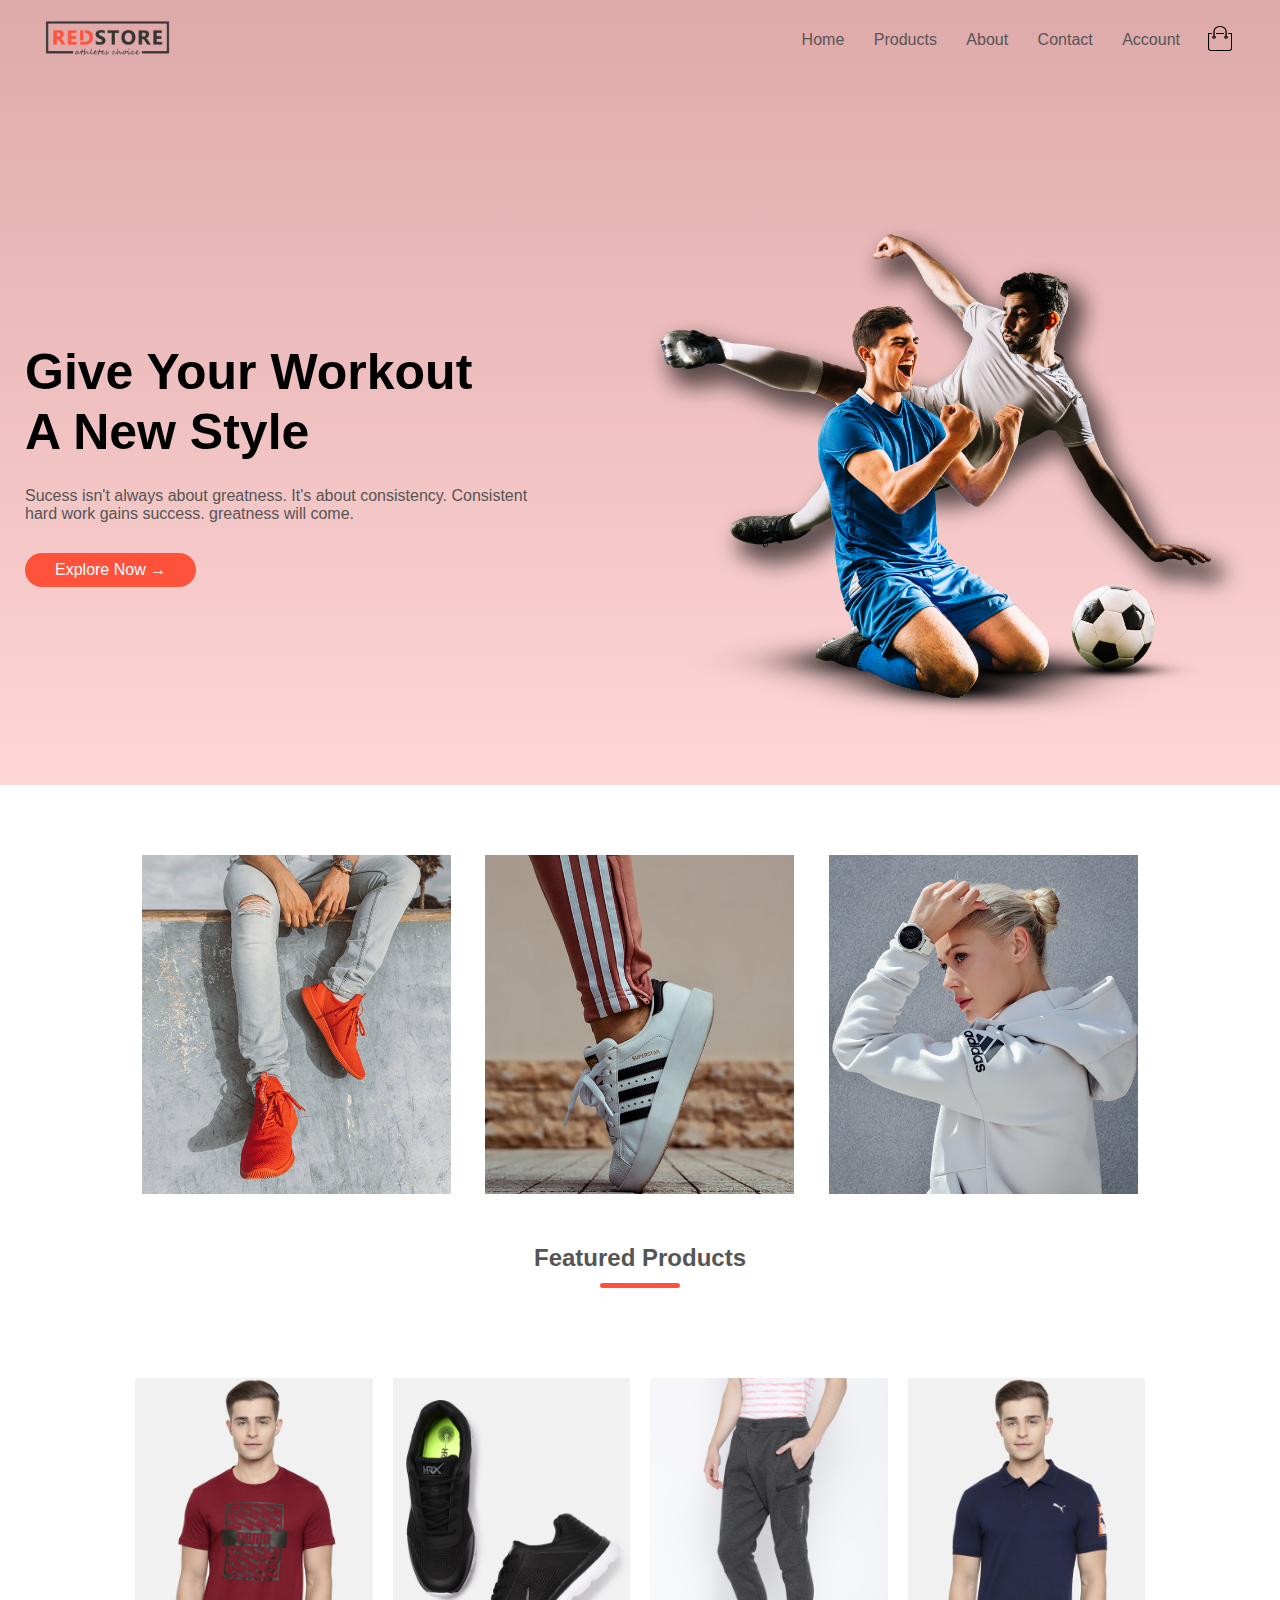
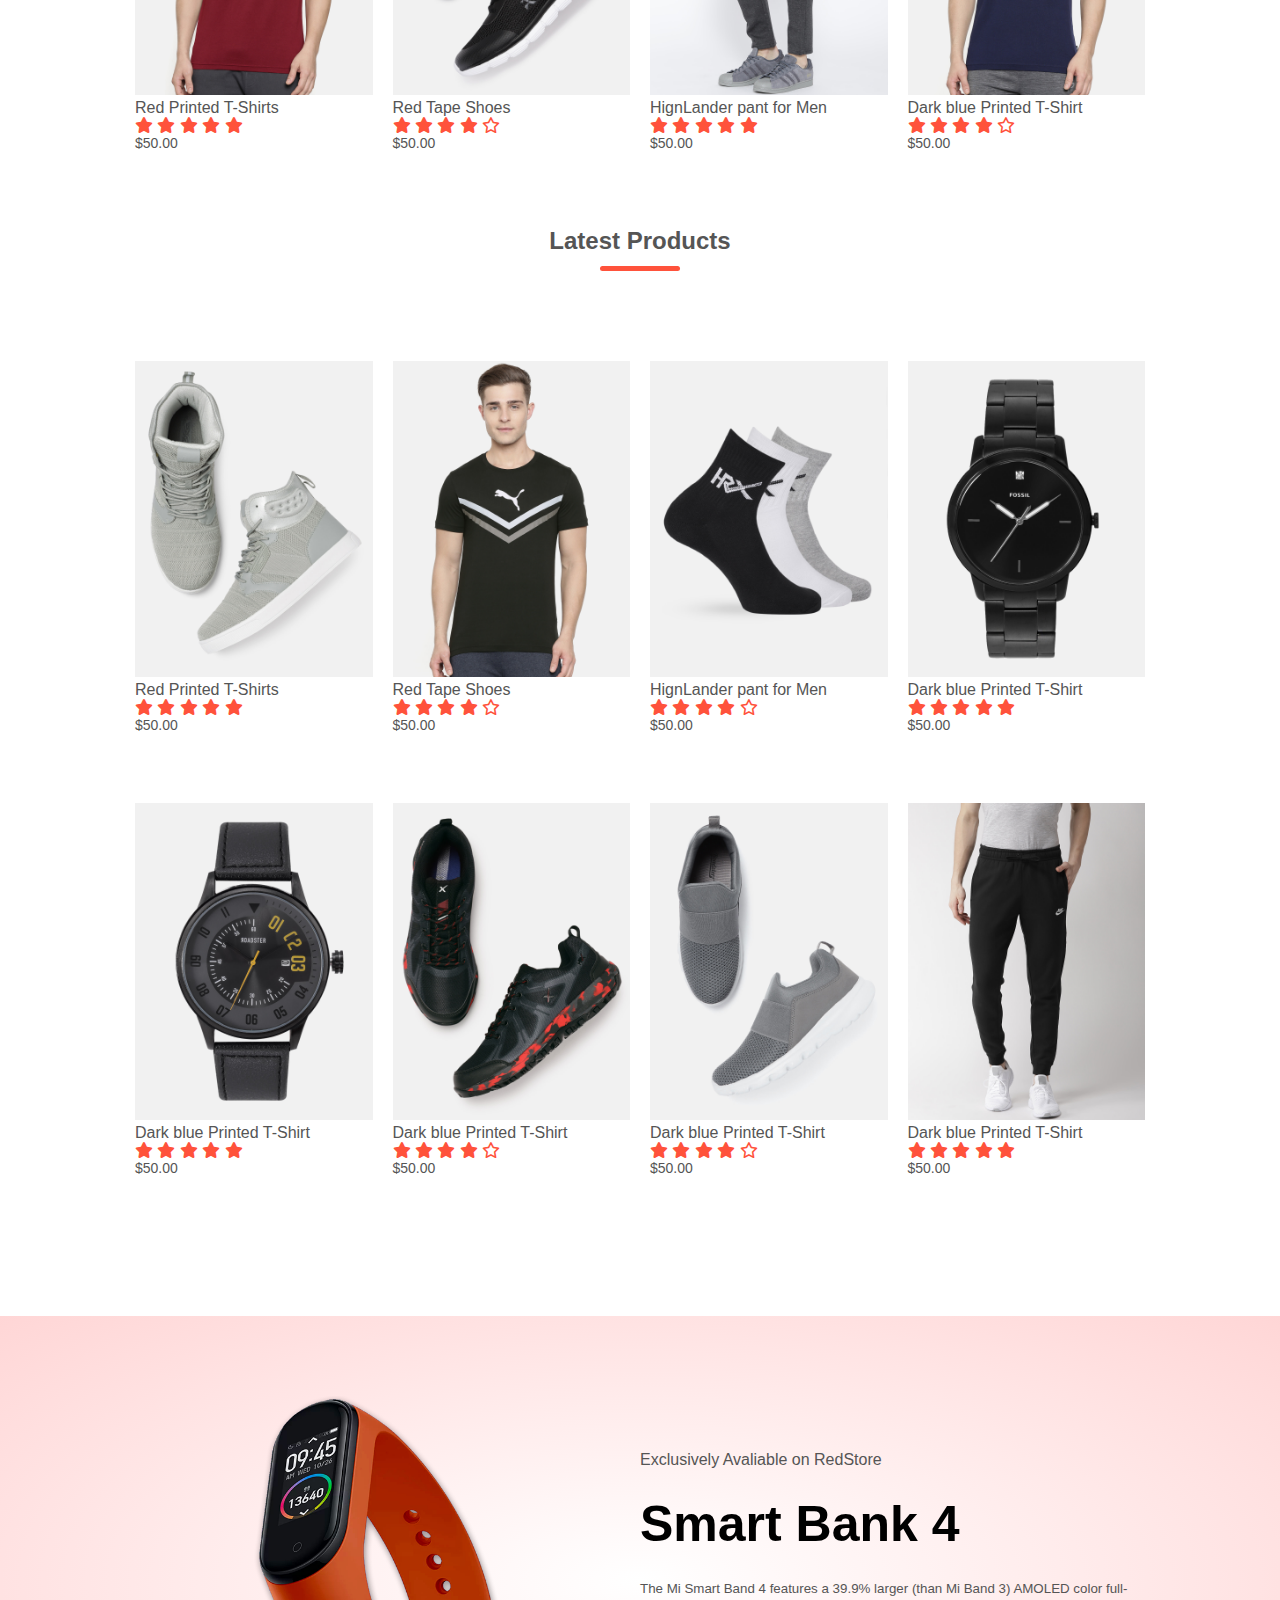
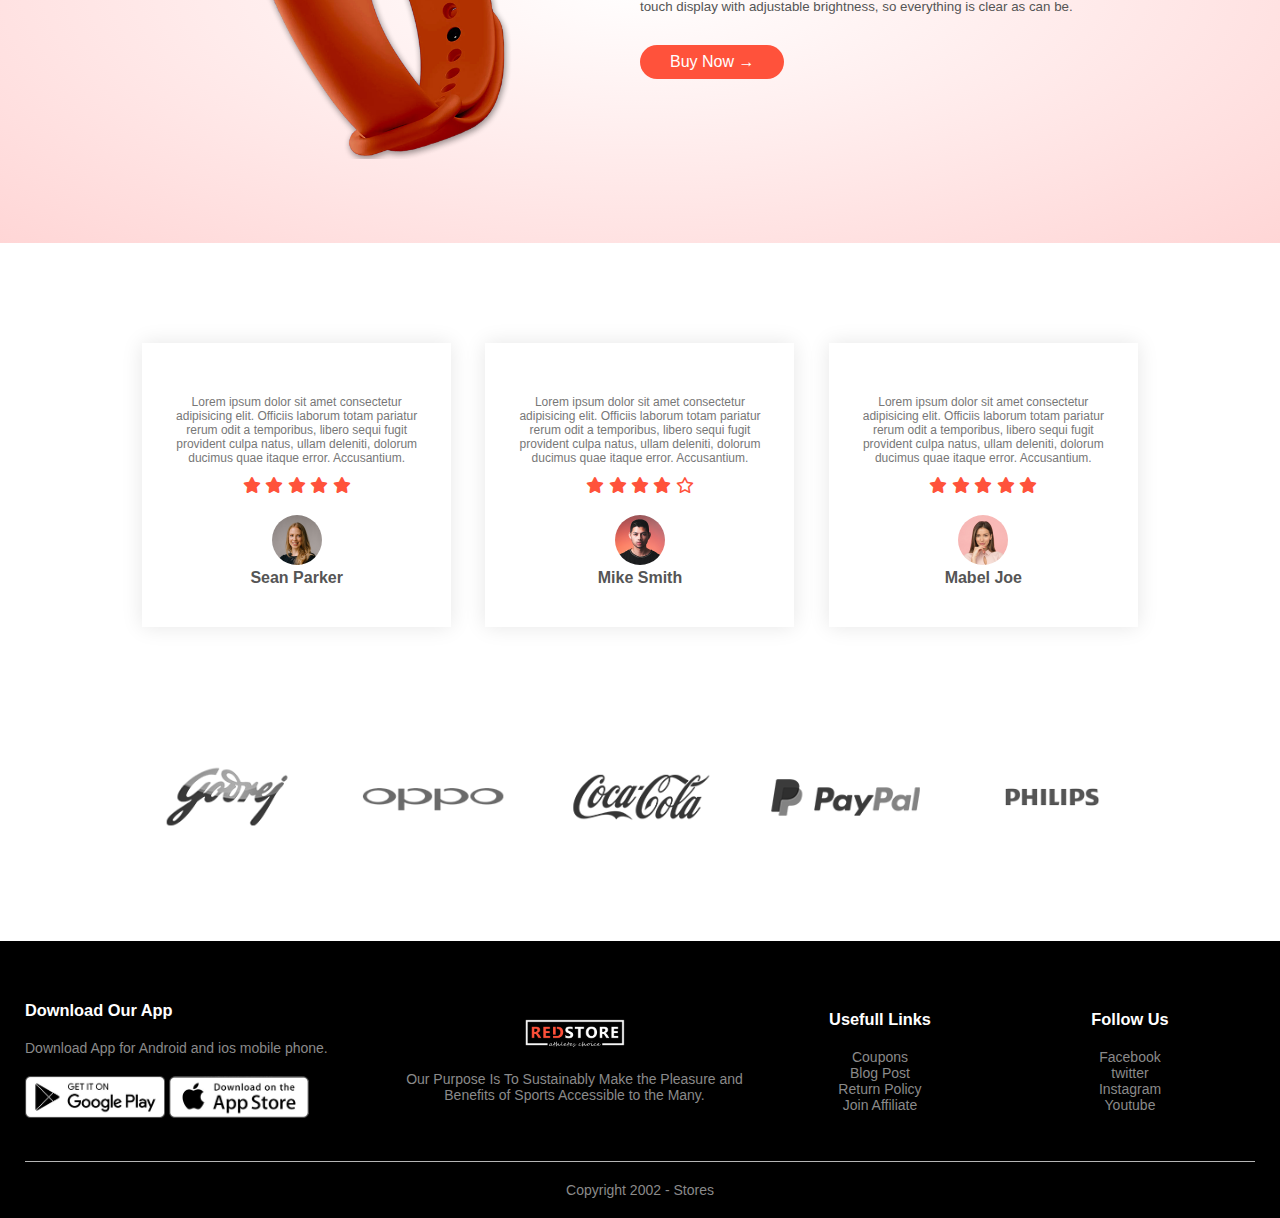
<file: index.html>
<!DOCTYPE html>
<html lang="en">
<head>
    <meta charset="UTF-8">
    <meta name="viewport" content="width=device-width, initial-scale=1.0">
    <title>RedStore | Ecommerce website Design</title>
    <link rel="stylesheet" href="style.css">
    <link href="https://fonts.googleaps.com/css2?
    family=Poppins:wght@300;400;500;600;700&display=swap"
    rel="stylesheet">
    <link rel="stylesheet" href="//cdnjs.cloudflare.com/ajax/libs/font-awesome/6.7.2/css/all.min.css">
</head>
<body>
    <div class="header">
    <div class="container">
    <div class="navbar">
        <div class="logo">
            <a href="index.html"><img src="logo.png" width="125px"></a>
        </div>
        <nav>
            <ul id="menuitems">
                <li><a href="index.html">Home</a></li>
                <li><a href="product.html">Products</a></li>
                <li><a href="">About</a></li>
                <li><a href="">Contact</a></li>
                <li><a href="account.html">Account</a></li>
            </ul>
        </nav>
        <a href="cart.html"><img src="cart.png" width="30px"height=25px></a>
        <img src="menu.png" class="menu-icon"onclick="menutoggle()">
    </div>
    <div class="row">
        <div class="col-2">
            <h1>Give Your Workout<br> A New Style</h1>
            <p>Sucess isn't always about greatness. It's about
                consistency. Consistent<br> hard work gains success. greatness
                will come.</p>
                <a href="product.html" class="btn">Explore Now &#8594</a>
        </div>
        <div class="col-2">
            <img src="image1.png">
        </div>
    </div>
</div>  
</div>  
<!----------------Featured categories------------>
<div class="categories">
    <div class="small-container">
    <div class="row">
        <div class="col-3">
            <img src="category-1.jpg">
        </div>
        <div class="col-3">
            <img src="category-2.jpg">
        </div>
        <div class="col-3">
            <img src="category-3.jpg">
        </div>
    </div>
</div>

<!--------------Featured products-------------------------->
<div class="small-container">
    <h2 class="title">Featured Products</h2>
    <div class="row">
        <div class="col-4">
            <a href="productdetails.html"><img src="product-1.jpg"></a>
            <a href="productdetails.html"><h4>Red Printed T-Shirts</h4></a>
            <div class="rating">
                <i class="fa-solid fa-star"></i>
                <i class="fa-solid fa-star"></i>
                <i class="fa-solid fa-star"></i>
                <i class="fa-solid fa-star"></i>
                <i class="fa-solid fa-star"></i>
            </div>
            <p>$50.00</p>
        </div>

        <div class="col-4">
            <img src="product-2.jpg">
            <h4>Red Tape Shoes</h4>
            <div class="rating">
                <i class="fa-solid fa-star"></i>
                <i class="fa-solid fa-star"></i>
                <i class="fa-solid fa-star"></i>
                <i class="fa-solid fa-star"></i>
                <i class="fa-regular fa-star"></i>
            </div>
            <p>$50.00</p>
        </div>

        <div class="col-4">
            <img src="product-3.jpg">
            <h4>HignLander pant for Men</h4>
            <div class="rating">
                <i class="fa-solid fa-star"></i>
                <i class="fa-solid fa-star"></i>
                <i class="fa-solid fa-star"></i>
                <i class="fa-solid fa-star"></i>
                <i class="fa-solid fa-star"></i>
            </div>
            <p>$50.00</p>
        </div>

        <div class="col-4">
            <img src="product-4.jpg">
            <h4>Dark blue Printed T-Shirt</h4>
            <div class="rating">
                <i class="fa-solid fa-star"></i>
                <i class="fa-solid fa-star"></i>
                <i class="fa-solid fa-star"></i>
                <i class="fa-solid fa-star"></i>
                <i class="fa-regular fa-star"></i>
            </div>
            <p>$50.00</p>
        </div>
    </div>


<h2 class="title">Latest Products</h2>

<div class="row">
    <div class="col-4">
        <img src="product-5.jpg">
        <h4>Red Printed T-Shirts</h4>
        <div class="rating">
            <i class="fa-solid fa-star"></i>
            <i class="fa-solid fa-star"></i>
            <i class="fa-solid fa-star"></i>
            <i class="fa-solid fa-star"></i>
            <i class="fa-solid fa-star"></i>
        </div>
        <p>$50.00</p>
    </div>

    <div class="col-4">
        <img src="product-6.jpg">
        <h4>Red Tape Shoes</h4>
        <div class="rating">
            <i class="fa-solid fa-star"></i>
            <i class="fa-solid fa-star"></i>
            <i class="fa-solid fa-star"></i>
            <i class="fa-solid fa-star"></i>
            <i class="fa-regular fa-star"></i>
        </div>
        <p>$50.00</p>
    </div>

    <div class="col-4">
        <img src="product-7.jpg">
        <h4>HignLander pant for Men</h4>
        <div class="rating">
            <i class="fa-solid fa-star"></i>
            <i class="fa-solid fa-star"></i>
            <i class="fa-solid fa-star"></i>
            <i class="fa-solid fa-star"></i>
            <i class="fa-regular fa-star"></i>
        </div>
        <p>$50.00</p>
    </div>

    <div class="col-4">
        <img src="product-8.jpg">
        <h4>Dark blue Printed T-Shirt</h4>
        <div class="rating">
            <i class="fa-solid fa-star"></i>
            <i class="fa-solid fa-star"></i>
            <i class="fa-solid fa-star"></i>
            <i class="fa-solid fa-star"></i>
            <i class="fa-solid fa-star"></i>
        </div>
        <p>$50.00</p>
    </div>

    <div class="col-4">
        <img src="product-9.jpg">
        <h4>Dark blue Printed T-Shirt</h4>
        <div class="rating">
            <i class="fa-solid fa-star"></i>
            <i class="fa-solid fa-star"></i>
            <i class="fa-solid fa-star"></i>
            <i class="fa-solid fa-star"></i>
            <i class="fa-solid fa-star"></i>
        </div>
        <p>$50.00</p>
    </div>

    <div class="col-4">
        <img src="product-10.jpg">
        <h4>Dark blue Printed T-Shirt</h4>
        <div class="rating">
            <i class="fa-solid fa-star"></i>
            <i class="fa-solid fa-star"></i>
            <i class="fa-solid fa-star"></i>
            <i class="fa-solid fa-star"></i>
            <i class="fa-regular fa-star"></i>
        </div>
        <p>$50.00</p>
    </div>

    <div class="col-4">
        <img src="product-11.jpg">
        <h4>Dark blue Printed T-Shirt</h4>
        <div class="rating">
            <i class="fa-solid fa-star"></i>
            <i class="fa-solid fa-star"></i>
            <i class="fa-solid fa-star"></i>
            <i class="fa-solid fa-star"></i>
            <i class="fa-regular fa-star"></i>
        </div>
        <p>$50.00</p>
    </div>

    <div class="col-4">
        <img src="product-12.jpg">
        <h4>Dark blue Printed T-Shirt</h4>
        <div class="rating">
            <i class="fa-solid fa-star"></i>
            <i class="fa-solid fa-star"></i>
            <i class="fa-solid fa-star"></i>
            <i class="fa-solid fa-star"></i>
            <i class="fa-solid fa-star"></i>
        </div>
        <p>$50.00</p>
    </div>
    </div>
</div>
</div>
</div>

<!------------ offer ------------------>
<div class="offer">
    <div class="small-container">
        <div class="row">
            <div class="col-2">
                <img src="exclusive.png" class="offer-img">
            </div>
            <div class="col-2">
                <p>Exclusively Avaliable on RedStore</p>
                <h1>Smart Bank 4</h1>
                <small>The Mi Smart Band 4 features a 39.9% larger (than Mi Band 3) AMOLED color full-touch display 
                    with adjustable brightness, so everything is clear as can be.</small><br>
                <a href="product.html" class="btn">Buy Now &#8594;</a>
            </div>
        </div>
    </div>
</div>

<!------------ Testimonial-------------------->

<div class="testmonial">
    <div class="small-container">
        <div class="row">
            <div class="col-3">
                <p>Lorem ipsum dolor sit amet consectetur adipisicing elit. Officiis laborum totam 
                    pariatur rerum odit a temporibus, libero sequi fugit provident culpa natus, ullam deleniti, dolorum ducimus quae itaque error. Accusantium.</p>
                    <div class="rating">
                        <i class="fa-solid fa-star"></i>
                        <i class="fa-solid fa-star"></i>
                        <i class="fa-solid fa-star"></i>
                        <i class="fa-solid fa-star"></i>
                        <i class="fa-solid fa-star"></i>
                    </div>
                    <img src="user-1.png">
                    <h3>Sean Parker</h3>
            </div>
            <div class="col-3">
                <p>Lorem ipsum dolor sit amet consectetur adipisicing elit. Officiis laborum totam 
                    pariatur rerum odit a temporibus, libero sequi fugit provident culpa natus, ullam deleniti, dolorum ducimus quae itaque error. Accusantium.</p>
                    <div class="rating">
                        <i class="fa-solid fa-star"></i>
                        <i class="fa-solid fa-star"></i>
                        <i class="fa-solid fa-star"></i>
                        <i class="fa-solid fa-star"></i>
                        <i class="fa-regular fa-star"></i>
                    </div>
                    <img src="user-2.png">
                    <h3>Mike Smith</h3>
            </div>
            <div class="col-3">
                <p>Lorem ipsum dolor sit amet consectetur adipisicing elit. Officiis laborum totam 
                    pariatur rerum odit a temporibus, libero sequi fugit provident culpa natus, ullam deleniti, dolorum ducimus quae itaque error. Accusantium.</p>
                    <div class="rating">
                        <i class="fa-solid fa-star"></i>
                        <i class="fa-solid fa-star"></i>
                        <i class="fa-solid fa-star"></i>
                        <i class="fa-solid fa-star"></i>
                        <i class="fa-solid fa-star"></i>
                    </div>
                    <img src="user-3.png">
                    <h3>Mabel Joe</h3>
            </div>
        </div>
    </div>
</div>


<!-------------Brands--------------->
<div class="brands">
    <div class="small-container">
        <div class="row">
            <div class="col-5">
                <a href="https://www.godrejcp.com/"><img src="logo-godrej.png"></a>
            </div>
            <div class="col-5">
                <a href="https://www.oppo.com/in/store?gad_source=1&gclid=CjwKCAiAg8S7BhATEiwAO2-R6u-fmKkjV9yoDEKiCjRS2fUxOghMTyxnSFfN3yuR9OvryB5u2p7HtxoCwxgQAvD_BwE"><img src="logo-oppo.png"></a>
            </div>
            <div class="col-5">
                <a href="https://www.coca-colacompany.com/"><img src="logo-coca-cola.png"></a>
            </div>
            <div class="col-5">
                <a href="https://www.paypal.com/in/home"><img src="logo-paypal.png"></a>
            </div>
            <div class="col-5">
                <a href="https://www.philips.co.in/"><img src="logo-philips.png"></a>
            </div>
        </div>
    </div>
</div>


<!--------------Footer-------------------->
<div class="footer">
    <div class="container">
        <div class="row">
            <div class="footer-col-1">
                <h3>Download Our App</h3>
                <p>Download App for Android and ios mobile phone.</p>
                <div class="app-logo">
                    <img src="play-store.png">
                    <img src="app-store.png">
                </div>
            </div>
            <div class="footer-col-2">
                <a href="index.html"><img src="logo-white.png"></a>
                <p>Our Purpose Is To Sustainably Make the Pleasure and Benefits of Sports Accessible to the Many.</p>
            </div>
            <div class="footer-col-3">
                <h3>Usefull Links</h3>
                <ul>
                    <li>Coupons</li>
                    <li>Blog Post</li>
                    <li>Return Policy</li>
                    <li>Join Affiliate</li>
                </ul>
            </div>
            <div class="footer-col-4">
                <h3>Follow Us</h3>
                <ul>
                    <li>Facebook</li>
                    <li>twitter</li>
                    <li>Instagram</li>
                    <li>Youtube</li>
                </ul>
            </div>
        </div>
        <hr>
        <p class="copyright">Copyright 2002 - Stores</p>
    </div>
</div>
<!-------------Js for toggle menu------------------->
<script>
    var menuitems = document.getElementById("menuitems");
    menuitems.style.maxHeight = "8px";
    function menutoggle(){
        if(menuitems.style.maxHeight == "8px"){
            menuitems.style.maxHeight = "200px";
        }
        else{
            menuitems.style.maxHeight = "8px";
        }
    }
</script>
</body>
</html>
</file>
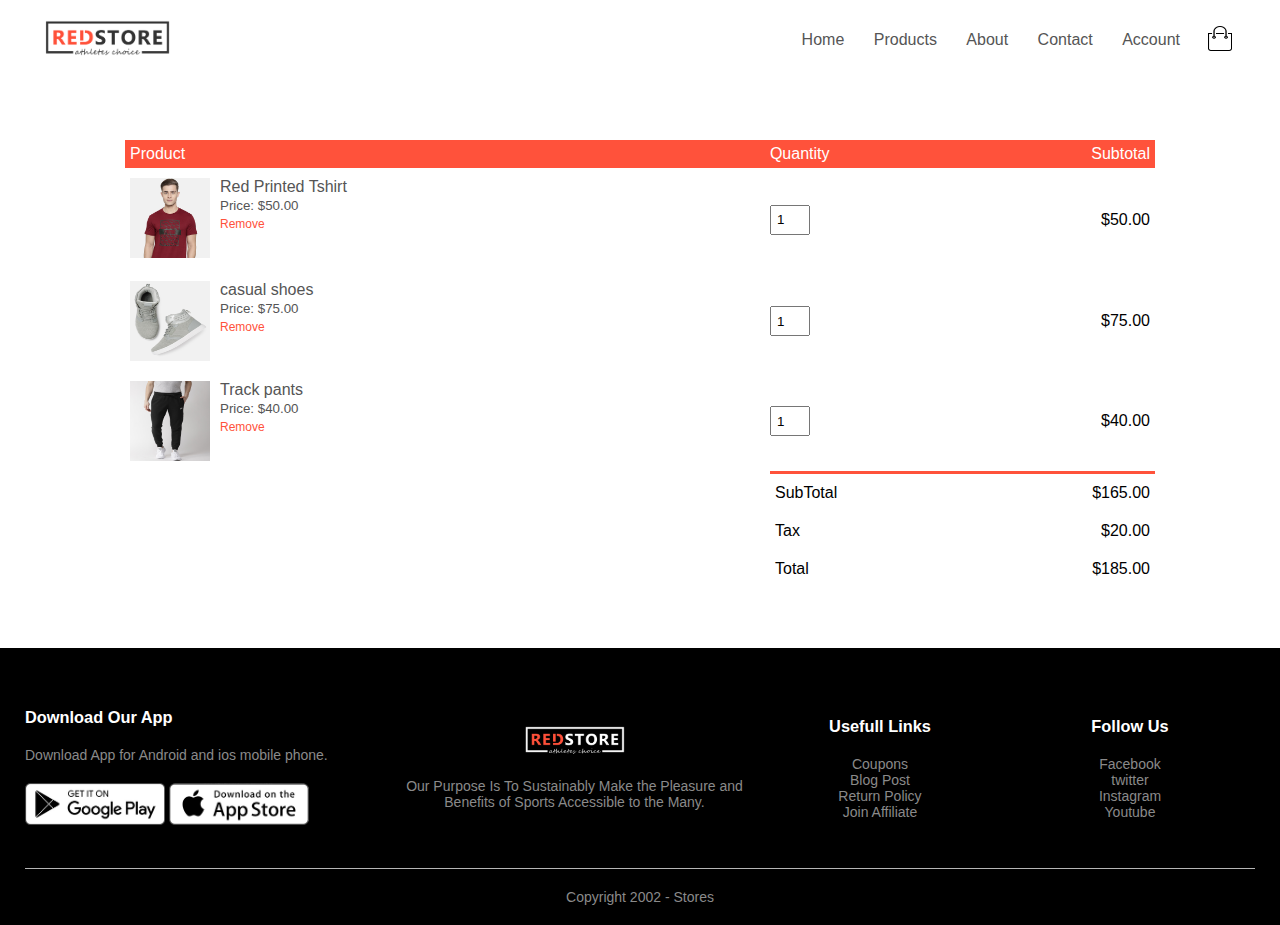
<file: cart.html>
<!DOCTYPE html>
<html lang="en">
<head>
    <meta charset="UTF-8">
    <meta name="viewport" content="width=device-width, initial-scale=1.0">
    <title>All products - RedStore</title>
    <link rel="stylesheet" href="style.css">
    <link href="https://fonts.googleaps.com/css2?
    family=Poppins:wght@300;400;500;600;700&display=swap"
    rel="stylesheet">
    <link rel="stylesheet" href="//cdnjs.cloudflare.com/ajax/libs/font-awesome/6.7.2/css/all.min.css">
</head>
<body>


    <div class="container">
    <div class="navbar">
        <div class="logo">
            <a href="index.html"><img src="logo.png" width="125px"></a>
        </div>
        <nav>
            <ul id="menuitems">
                <li><a href="index.html">Home</a></li>
                <li><a href="product.html">Products</a></li>
                <li><a href="">About</a></li>
                <li><a href="">Contact</a></li>
                <li><a href="account.html">Account</a></li>
            </ul>
        </nav>
        <a href="cart.html"><img src="cart.png" width="30px"height=25px></a>
        <img src="menu.png" class="menu-icon"onclick="menutoggle()">
    </div>
</div> 
<!-- -----------------cart items details-------------------- -->
<div class="small-container cart-page">
    <table>
        <tr>
            <th>Product</th>
            <th>Quantity</th>
            <th>Subtotal</th>
        </tr>
        <tr>
            <td>
                <div class="cart-info">
                    <a href="productdetails.html"><img src="gallery-1.jpg"></a>
                    <div>
                        <p>Red Printed Tshirt</p>
                        <small>Price: $50.00</small>
                        <br>
                        <a href="cart.html">Remove</a>
                    </div>
                </div>

            </td>
            <td><input type="number" value="1"></td>
            <td>$50.00</td>
        </tr>
        <tr>
            <td>
                <div class="cart-info">
                    <img src="product-5.jpg" >
                    <div>
                        <p>casual shoes</p>
                        <small>Price: $75.00</small>
                        <br>
                        <a href="">Remove</a>
                    </div>
                </div>

            </td>
            <td><input type="number" value="1"></td>
            <td>$75.00</td>
        </tr>
        <tr>
            <td>
                <div class="cart-info">
                    <img src="product-12.jpg" >
                    <div>
                        <p>Track pants</p>
                        <small>Price: $40.00</small>
                        <br>
                        <a href="">Remove</a>
                    </div>
                </div>

            </td>
            <td><input type="number" value="1"></td>
            <td>$40.00</td>
        </tr>
    </table>
    <div class="total-price">
        <table>
            <tr>
                <td>SubTotal</td>
                <td>$165.00</td>
            </tr>
            <tr>
                <td>Tax</td>
                <td>$20.00</td>
            </tr>
            <tr>
                <td>Total</td>
                <td>$185.00</td>
            </tr>
        </table>

    </div>
</div>

<!--------------Footer-------------------->
<div class="footer">
    <div class="container">
        <div class="row">
            <div class="footer-col-1">
                <h3>Download Our App</h3>
                <p>Download App for Android and ios mobile phone.</p>
                <div class="app-logo">
                    <img src="play-store.png">
                    <img src="app-store.png">
                </div>
            </div>
            <div class="footer-col-2">
                <a href="index.html"><img src="logo-white.png"></a>
                <p>Our Purpose Is To Sustainably Make the Pleasure and Benefits of Sports Accessible to the Many.</p>
            </div>
            <div class="footer-col-3">
                <h3>Usefull Links</h3>
                <ul>
                    <li>Coupons</li>
                    <li>Blog Post</li>
                    <li>Return Policy</li>
                    <li>Join Affiliate</li>
                </ul>
            </div>
            <div class="footer-col-4">
                <h3>Follow Us</h3>
                <ul>
                    <li>Facebook</li>
                    <li>twitter</li>
                    <li>Instagram</li>
                    <li>Youtube</li>
                </ul>
            </div>
        </div>
        <hr>
        <p class="copyright">Copyright 2002 - Stores</p>
    </div>
</div>
<!-------------Js for toggle menu------------------->
<script>
    var menuitems = document.getElementById("menuitems");
    menuitems.style.maxHeight = "8px";
    function menutoggle(){
        if(menuitems.style.maxHeight == "8px"){
            menuitems.style.maxHeight = "200px";
        }
        else{
            menuitems.style.maxHeight = "8px";
        }
    }
</script>

</body>
</html>
</file>
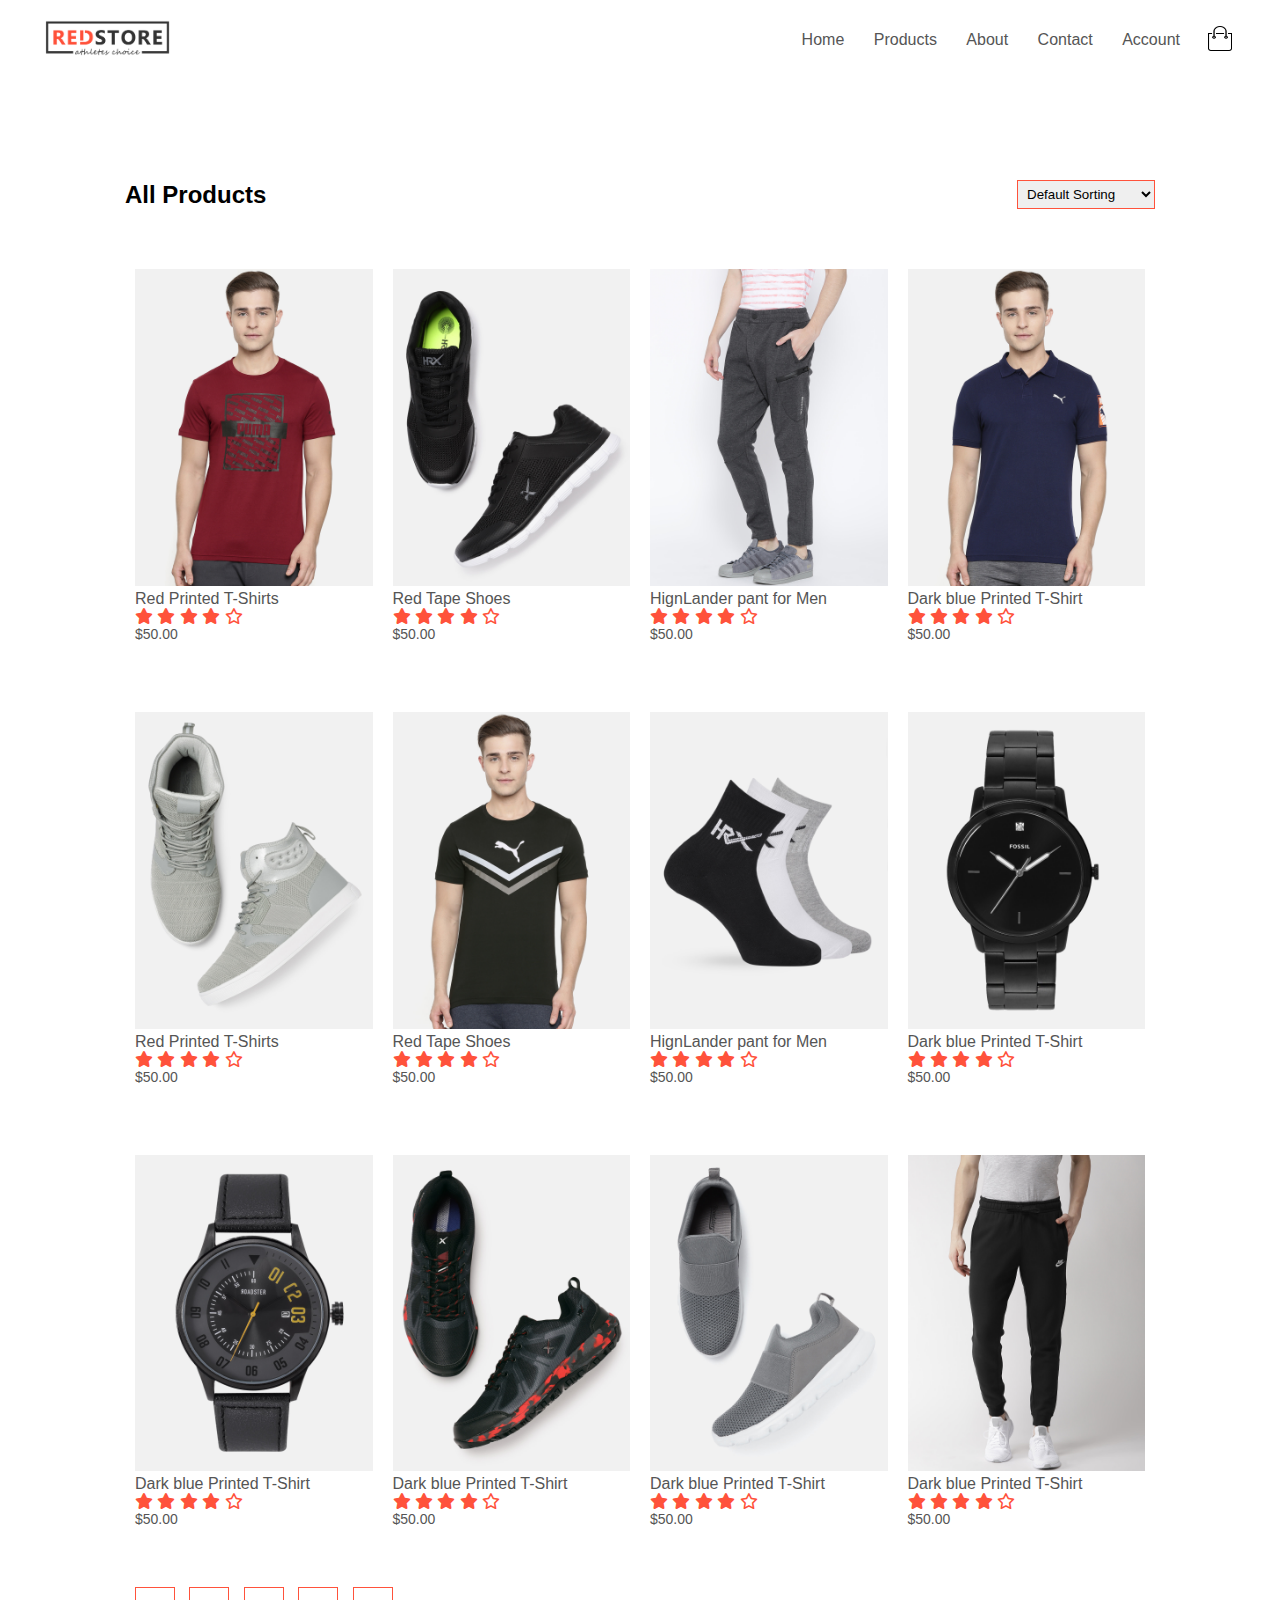
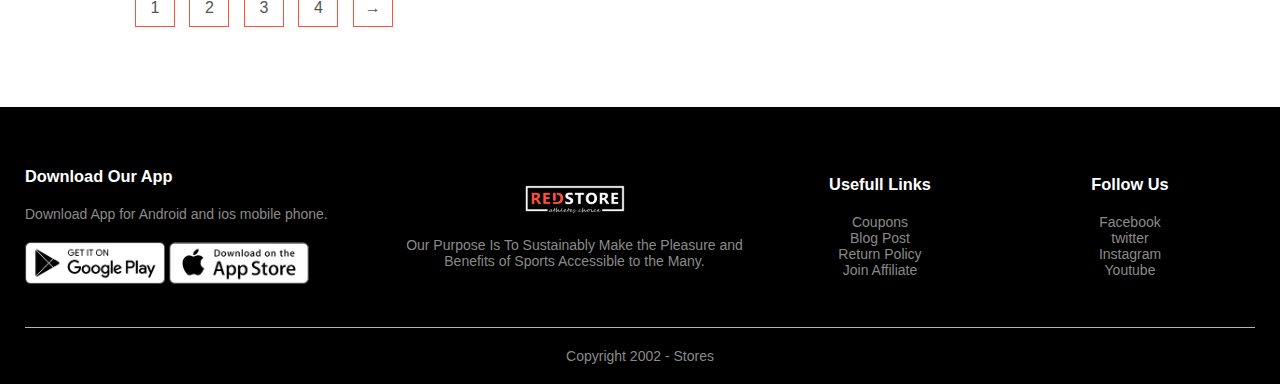
<file: product.html>
<!DOCTYPE html>
<html lang="en">
<head>
    <meta charset="UTF-8">
    <meta name="viewport" content="width=device-width, initial-scale=1.0">
    <title>All products - RedStore</title>
    <link rel="stylesheet" href="style.css">
    <link href="https://fonts.googleaps.com/css2?
    family=Poppins:wght@300;400;500;600;700&display=swap"
    rel="stylesheet">
    <link rel="stylesheet" href="//cdnjs.cloudflare.com/ajax/libs/font-awesome/6.7.2/css/all.min.css">
</head>
<body>


    <div class="container">
    <div class="navbar">
        <div class="logo">
            <a href="index.html"><img src="logo.png" width="125px"></a>
        </div>
        <nav>
            <ul id="menuitems">
                <li><a href="index.html">Home</a></li>
                <li><a href="product.html">Products</a></li>
                <li><a href="">About</a></li>
                <li><a href="">Contact</a></li>
                <li><a href="account.html">Account</a></li>
            </ul>
        </nav>
        <a href="cart.html"><img src="cart.png" width="30px"height=25px></a>
        <img src="menu.png" class="menu-icon"onclick="menutoggle()">
    </div>
    
</div>  
<div class="small-container">
    <div class="row row-2">
        <h2>All Products</h2>
        <select>
            <option>Default Sorting</option>
            <option>Sort by Price</option>
            <option>Sort by Popularity</option>
            <option>Sort by Rating</option>
            <option>Sort by Sale</option>
        </select>
    </div>

    <div class="row">
        <div class="col-4">
            <a href="productdetails.html"><img src="product-1.jpg"></a>
            <a href="productdetails.html"><h4>Red Printed T-Shirts</h4></a>
            <div class="rating">
                <i class="fa-solid fa-star"></i>
                <i class="fa-solid fa-star"></i>
                <i class="fa-solid fa-star"></i>
                <i class="fa-solid fa-star"></i>
                <i class="fa-regular fa-star"></i>
            </div>
            <p>$50.00</p>
        </div>

        <div class="col-4">
            <img src="product-2.jpg">
            <h4>Red Tape Shoes</h4>
            <div class="rating">
                <i class="fa-solid fa-star"></i>
                <i class="fa-solid fa-star"></i>
                <i class="fa-solid fa-star"></i>
                <i class="fa-solid fa-star"></i>
                <i class="fa-regular fa-star"></i>
            </div>
            <p>$50.00</p>
        </div>

        <div class="col-4">
            <img src="product-3.jpg">
            <h4>HignLander pant for Men</h4>
            <div class="rating">
                <i class="fa-solid fa-star"></i>
                <i class="fa-solid fa-star"></i>
                <i class="fa-solid fa-star"></i>
                <i class="fa-solid fa-star"></i>
                <i class="fa-regular fa-star"></i>
            </div>
            <p>$50.00</p>
        </div>

        <div class="col-4">
            <img src="product-4.jpg">
            <h4>Dark blue Printed T-Shirt</h4>
            <div class="rating">
                <i class="fa-solid fa-star"></i>
                <i class="fa-solid fa-star"></i>
                <i class="fa-solid fa-star"></i>
                <i class="fa-solid fa-star"></i>
                <i class="fa-regular fa-star"></i>
            </div>
            <p>$50.00</p>
        </div>
    </div>
    <div class="row">
        <div class="col-4">
            <img src="product-5.jpg">
            <h4>Red Printed T-Shirts</h4>
            <div class="rating">
                <i class="fa-solid fa-star"></i>
                <i class="fa-solid fa-star"></i>
                <i class="fa-solid fa-star"></i>
                <i class="fa-solid fa-star"></i>
                <i class="fa-regular fa-star"></i>
            </div>
            <p>$50.00</p>
        </div>
    
        <div class="col-4">
            <img src="product-6.jpg">
            <h4>Red Tape Shoes</h4>
            <div class="rating">
                <i class="fa-solid fa-star"></i>
                <i class="fa-solid fa-star"></i>
                <i class="fa-solid fa-star"></i>
                <i class="fa-solid fa-star"></i>
                <i class="fa-regular fa-star"></i>
            </div>
            <p>$50.00</p>
        </div>
    
        <div class="col-4">
            <img src="product-7.jpg">
            <h4>HignLander pant for Men</h4>
            <div class="rating">
                <i class="fa-solid fa-star"></i>
                <i class="fa-solid fa-star"></i>
                <i class="fa-solid fa-star"></i>
                <i class="fa-solid fa-star"></i>
                <i class="fa-regular fa-star"></i>
            </div>
            <p>$50.00</p>
        </div>
    
        <div class="col-4">
            <img src="product-8.jpg">
            <h4>Dark blue Printed T-Shirt</h4>
            <div class="rating">
                <i class="fa-solid fa-star"></i>
                <i class="fa-solid fa-star"></i>
                <i class="fa-solid fa-star"></i>
                <i class="fa-solid fa-star"></i>
                <i class="fa-regular fa-star"></i>
            </div>
            <p>$50.00</p>
        </div>
    
        <div class="col-4">
            <img src="product-9.jpg">
            <h4>Dark blue Printed T-Shirt</h4>
            <div class="rating">
                <i class="fa-solid fa-star"></i>
                <i class="fa-solid fa-star"></i>
                <i class="fa-solid fa-star"></i>
                <i class="fa-solid fa-star"></i>
                <i class="fa-regular fa-star"></i>
            </div>
            <p>$50.00</p>
        </div>
    
        <div class="col-4">
            <img src="product-10.jpg">
            <h4>Dark blue Printed T-Shirt</h4>
            <div class="rating">
                <i class="fa-solid fa-star"></i>
                <i class="fa-solid fa-star"></i>
                <i class="fa-solid fa-star"></i>
                <i class="fa-solid fa-star"></i>
                <i class="fa-regular fa-star"></i>
            </div>
            <p>$50.00</p>
        </div>
    
        <div class="col-4">
            <img src="product-11.jpg">
            <h4>Dark blue Printed T-Shirt</h4>
            <div class="rating">
                <i class="fa-solid fa-star"></i>
                <i class="fa-solid fa-star"></i>
                <i class="fa-solid fa-star"></i>
                <i class="fa-solid fa-star"></i>
                <i class="fa-regular fa-star"></i>
            </div>
            <p>$50.00</p>
        </div>
    
        <div class="col-4">
            <img src="product-12.jpg">
            <h4>Dark blue Printed T-Shirt</h4>
            <div class="rating">
                <i class="fa-solid fa-star"></i>
                <i class="fa-solid fa-star"></i>
                <i class="fa-solid fa-star"></i>
                <i class="fa-solid fa-star"></i>
                <i class="fa-regular fa-star"></i>
            </div>
            <p>$50.00</p>
        </div>
        </div>
        <div class="page-btn">
            <a href="product.html"><span>1</span></a>
            <a href="product.html"><span>2</span></a>
            <a href="product.html"><span>3</span></a>
            <a href="product.html"><span>4</span></a>
            <a href="product.html"><span>&#8594;</span></a>

        </div>
</div>
<!--------------Footer-------------------->
<div class="footer">
    <div class="container">
        <div class="row">
            <div class="footer-col-1">
                <h3>Download Our App</h3>
                <p>Download App for Android and ios mobile phone.</p>
                <div class="app-logo">
                    <img src="play-store.png">
                    <img src="app-store.png">
                </div>
            </div>
            <div class="footer-col-2">
                <a href="index.html"><img src="logo-white.png"></a>
                <p>Our Purpose Is To Sustainably Make the Pleasure and Benefits of Sports Accessible to the Many.</p>
            </div>
            <div class="footer-col-3">
                <h3>Usefull Links</h3>
                <ul>
                    <li>Coupons</li>
                    <li>Blog Post</li>
                    <li>Return Policy</li>
                    <li>Join Affiliate</li>
                </ul>
            </div>
            <div class="footer-col-4">
                <h3>Follow Us</h3>
                <ul>
                    <li>Facebook</li>
                    <li>twitter</li>
                    <li>Instagram</li>
                    <li>Youtube</li>
                </ul>
            </div>
        </div>
        <hr>
        <p class="copyright">Copyright 2002 - Stores</p>
    </div>
</div>
<!-------------Js for toggle menu------------------->
<script>
    var menuitems = document.getElementById("menuitems");
    menuitems.style.maxHeight = "8px";
    function menutoggle(){
        if(menuitems.style.maxHeight == "8px"){
            menuitems.style.maxHeight = "200px";
        }
        else{
            menuitems.style.maxHeight = "8px";
        }
    }
</script>
</body>
</html>
</file>
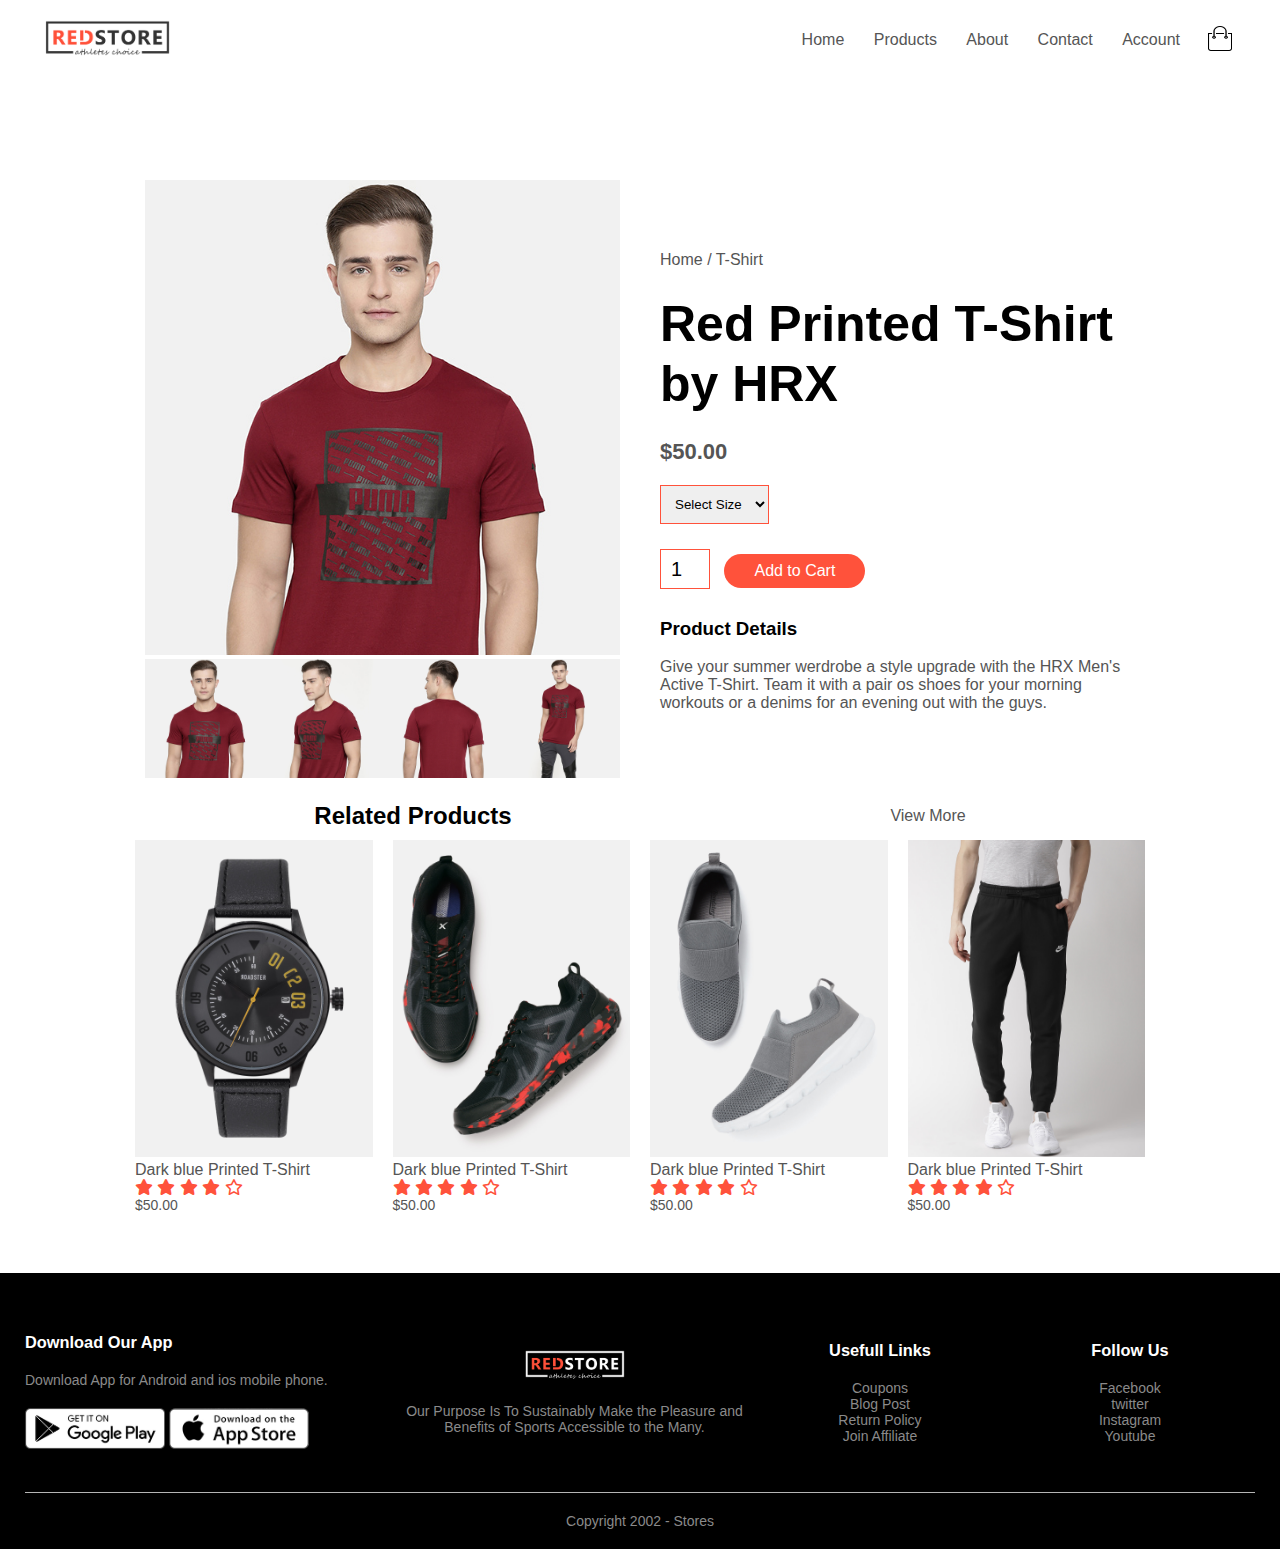
<file: productdetails.html>
<!DOCTYPE html>
<html lang="en">
<head>
    <meta charset="UTF-8">
    <meta name="viewport" content="width=device-width, initial-scale=1.0">
    <title>All products - RedStore</title>
    <link rel="stylesheet" href="style.css">
    <link href="https://fonts.googleaps.com/css2?
    family=Poppins:wght@300;400;500;600;700&display=swap"
    rel="stylesheet">
    <link rel="stylesheet" href="//cdnjs.cloudflare.com/ajax/libs/font-awesome/6.7.2/css/all.min.css">
</head>
<body>


    <div class="container">
    <div class="navbar">
        <div class="logo">
            <a href="index.html"><img src="logo.png" width="125px"></a>
        </div>
        <nav>
            <ul id="menuitems">
                <li><a href="index.html">Home</a></li>
                <li><a href="product.html">Products</a></li>
                <li><a href="">About</a></li>
                <li><a href="">Contact</a></li>
                <li><a href="account.html">Account</a></li>
            </ul>
        </nav>
        <a href="cart.html"><img src="cart.png" width="30px"height=25px></a>
        <img src="menu.png" class="menu-icon"onclick="menutoggle()">
    </div>
</div> 

<!-- ----------------single product details----------------------------- -->
<div class="small-container single-product">
    <div class="row">
        <div class="col-2">
            <img src="gallery-1.jpg"width="100%" id="productImg">
            <div class="small-img-row">
                <div class="small-img-col">
                    <img src="gallery-1.jpg"width="100%" class="smallImg">
                </div>
                <div class="small-img-col">
                    <img src="gallery-2.jpg"width="100%" class="smallImg">
                </div>
                <div class="small-img-col">
                    <img src="gallery-3.jpg"width="100%" class="smallImg">
                </div>
                <div class="small-img-col">
                    <img src="gallery-4.jpg"width="100%" class="smallImg">
                </div>
            </div>

        </div>
        <div class="col-2">
            <p>Home / T-Shirt</p>
            <h1>Red Printed T-Shirt by HRX</h1>
            <h4>$50.00</h4>
            <select>
                <option>Select Size</option>
                <option>XXL</option>
                <option>XL</option>
                <option>Large</option>
                <option>Medium</option>
                <option>small</option>
            </select>
            <input type="number" value="1">
            <a href="cart.html" class="btn">Add to Cart</a>
            <h3>Product Details</h3>
            <br>
            <p>Give your summer werdrobe a style upgrade with the HRX Men's Active T-Shirt. 
               Team it with a pair os shoes for your morning workouts or a denims for an 
               evening out with the guys.</p>
        </div>
    </div>
</div>

<!-- --------------title------------------- -->
 <div class="small-container">
    <div class="row row2">
        <h2>Related Products</h2>
        <p>View More</p>
    </div>
 </div>

<!-- -------------products---------------------- -->
<div class="small-container">

    <div class="row">
           <div class="col-4">
            <img src="product-9.jpg">
            <h4>Dark blue Printed T-Shirt</h4>
            <div class="rating">
                <i class="fa-solid fa-star"></i>
                <i class="fa-solid fa-star"></i>
                <i class="fa-solid fa-star"></i>
                <i class="fa-solid fa-star"></i>
                <i class="fa-regular fa-star"></i>
            </div>
            <p>$50.00</p>
        </div>
    
        <div class="col-4">
            <img src="product-10.jpg">
            <h4>Dark blue Printed T-Shirt</h4>
            <div class="rating">
                <i class="fa-solid fa-star"></i>
                <i class="fa-solid fa-star"></i>
                <i class="fa-solid fa-star"></i>
                <i class="fa-solid fa-star"></i>
                <i class="fa-regular fa-star"></i>
            </div>
            <p>$50.00</p>
        </div>
    
        <div class="col-4">
            <img src="product-11.jpg">
            <h4>Dark blue Printed T-Shirt</h4>
            <div class="rating">
                <i class="fa-solid fa-star"></i>
                <i class="fa-solid fa-star"></i>
                <i class="fa-solid fa-star"></i>
                <i class="fa-solid fa-star"></i>
                <i class="fa-regular fa-star"></i>
            </div>
            <p>$50.00</p>
        </div>
    
        <div class="col-4">
            <img src="product-12.jpg">
            <h4>Dark blue Printed T-Shirt</h4>
            <div class="rating">
                <i class="fa-solid fa-star"></i>
                <i class="fa-solid fa-star"></i>
                <i class="fa-solid fa-star"></i>
                <i class="fa-solid fa-star"></i>
                <i class="fa-regular fa-star"></i>
            </div>
            <p>$50.00</p>
        </div>
        </div>
</div>
<!--------------Footer-------------------->
<div class="footer">
    <div class="container">
        <div class="row">
            <div class="footer-col-1">
                <h3>Download Our App</h3>
                <p>Download App for Android and ios mobile phone.</p>
                <div class="app-logo">
                    <img src="play-store.png">
                    <img src="app-store.png">
                </div>
            </div>
            <div class="footer-col-2">
                <a href="index.html"><img src="logo-white.png"></a>
                <p>Our Purpose Is To Sustainably Make the Pleasure and Benefits of Sports Accessible to the Many.</p>
            </div>
            <div class="footer-col-3">
                <h3>Usefull Links</h3>
                <ul>
                    <li>Coupons</li>
                    <li>Blog Post</li>
                    <li>Return Policy</li>
                    <li>Join Affiliate</li>
                </ul>
            </div>
            <div class="footer-col-4">
                <h3>Follow Us</h3>
                <ul>
                    <li>Facebook</li>
                    <li>twitter</li>
                    <li>Instagram</li>
                    <li>Youtube</li>
                </ul>
            </div>
        </div>
        <hr>
        <p class="copyright">Copyright 2002 - Stores</p>
    </div>
</div>
<!-------------Js for toggle menu------------------->
<script>
    var menuitems = document.getElementById("menuitems");
    menuitems.style.maxHeight = "8px";
    function menutoggle(){
        if(menuitems.style.maxHeight == "8px"){
            menuitems.style.maxHeight = "200px";
        }
        else{
            menuitems.style.maxHeight = "8px";
        }
    }
</script>

<!-- -----------js for product gallery----------------- -->
 <script>
    var productImg = document.getElementById('productImg')
    var smallImg = document.getElementsByClassName('smallImg')
    smallImg[0].onclick = function(){
        productImg.src = smallImg[0].src;
    }
    smallImg[1].onclick = function(){
        productImg.src = smallImg[1].src;
    }
    smallImg[2].onclick = function(){
        productImg.src = smallImg[2].src;
    }
    smallImg[3].onclick = function(){
        productImg.src = smallImg[3].src;
    }
 </script>
</body>
</html>
</file>
<file: style.css>
*{
    padding: 0px;
    margin: 0px;
    box-sizing: border-box;
}
body{
    font-family: 'poppins', sans-serif;
}
.navbar{
    display: flex;
    align-items: center;
    padding: 20px;
}
nav{
    flex: 1;
    text-align: right;
}
nav ul{
    display: inline-block;
    list-style-type: none;
}
nav ul li{
    display: inline-block;
    margin-right: 25px;
}
a{
    text-decoration: none;
    color: #555;
}
p{
    color: #555;
}
.container{
    max-width: 1300px;
    margin: auto;
    padding-left: 25px;
    padding-right: 25px;
}

.row{
    display: flex;
    align-items: center;
    flex-wrap: wrap;
    justify-content: space-around;
}
.col-2{
    flex-basis: 50%;
    min-width: 300px;
}
.col-2 img{
    max-width: 100%;
    padding: 50px 0;
}
.col-2 h1{
    font-size: 50px;
    line-height: 60px;
    margin: 25px 0;
}
.btn{
    display: inline-block;
    background: #ff523b;
    color: white;
    padding: 8px 30px;
    margin: 30px 0;
    border-radius: 30px;
    transition: background 0.5s;
}
.btn:hover{
    background: #563434;
    
}
.header{
    background: linear-gradient(#dfa9a9,#ffd6d6);
}
.header .row{
    margin-top: 70px;
}

.categories{
    margin: 70px 0;
}
.col-3{
    flex-basis: 30%;
    min-width: 250px;
    margin-bottom: 30px;
}
.col-3 img{
    width: 100%;
}
.small-container{
    max-width: 1080px;
    margin: auto;
    padding-left: 25px;
    padding-right: 25px;
}
.col-4{
    flex-basis: 25%;
    padding: 10px;
    min-width: 200px;
    margin-bottom: 50px;
    transition: transform 0.5s;
}
.col-4 img{
    width: 100%;
}


.title{
    text-align: center;
    margin: 0 auto 80px;
    position:relative;
    line-height: 60px;
    color: #555;
}

.title::after{
    content: " ";
    background: #ff523b;
    width: 80px;
    height: 5px;
    border-radius: 5px;
    position: absolute;
    bottom: 0px;
    left: 50%;
    transform: translate(-50%);
}
h4{
    color: #555;
    font-weight: normal;
}
.col-4 p{
    font-size: 14px;
}
.rating .fa-solid{
    color: #ff523b;
}
.rating .fa-regular{
    color: #ff523b;
}
.col-4:hover{
    transform: translateY(-5px);
}

/* ----------offer------------ */
.offer{
    background: radial-gradient(#fff, #ffd6d6);
    margin-top: 80px;
    padding: 30px 0;

}
.col-2 .offer-img{
    padding: 50px;
}
small{
    color: #555;
}
/* -----------testmonial------------- */
.testmonial{
    padding-top: 100px;
}
.testmonial .col-3{
    text-align: center;
    padding: 40px 20px;
    box-shadow: 0 0 20px 0px rgba(0, 0, 0, 0.1);
    cursor: pointer;
    transition: transform 0.5s;
}
.testmonial .col-3 img{
    width: 50px;
    margin-top: 20px;
    border-radius: 50%;
}
.testmonial .col-3:hover{
    transform: translateY(-10px);
}
.fa.fa-quote-left{
    font-size: 34px;
    color: #ff523b;
}
.col-3 p{
    font-size: 12px;
    margin: 12px 0;
    color: #777;
}
.testmonial .col-3 h3{
    font-weight: 600;
    color: #555;
    font-size: 16px;
}

/* ----------Brands----------------- */
.brands{
    margin: 100px auto;
}
.col-5{
    width:160px;
}
.col-5 img{
    width: 100%;
    cursor: pointer;
    filter: grayscale(100%);
}
.col-5 img:hover{
    filter: grayscale(0);
}


/* ------------Footer----------- */
.footer{
    background: #000;
    color: #8a8a8a;
    font-size: 14px;
    padding: 60px 0 20px;
}
.footer p{
    color: #8a8a8a;
}
.footer h3{
    color: #fff;
    margin-bottom: 20px;
}
.footer-col-1, .footer-col-2, .footer-col-3, .footer-col-4{
    min-width: 250px;
    margin-bottom: 20px;
}
.footer-col-1{
    flex-basis: 30%;
}
.footer-col-2{
    flex: 1;
    text-align: center;
}
.footer-col-2 img{
    width: 100px;
    margin-bottom: 20px;
}
.footer-col-3, .footer-col-4{
    flex-basis: 12%;
    text-align: center;
}
ul{
    list-style-type: none;
}
.app-logo{
    margin-top: 20px;
}
.app-logo img{
    width: 140px;
}
.footer hr{
    border: none;
    background: #b5b5b5;
    height: 1px;
    margin: 20px 0;
}
.copyright{
    text-align: center;
}
.menu-icon{
    width: 28px;
    margin-left: 20px;
    display: none;
}
/* ----------media query for menu--------------- */

@media only screen and (max-width:800px){
    nav ul{
        position: absolute;
        top: 70px;
        left: 0;
        background: #333;
        width: 100%;
        overflow: hidden;
        transition: max-height 0.5s;
    }
    nav ul li{
        display: block;
        margin-right: 50px;
        margin-top: 10px;
        margin-bottom: 10px;  
    }
    nav ul li a{
        color: white;
    }
    .menu-icon{
        display: block;
        cursor: pointer;
    }
}
/* -------------media query for less than 600 screen size------------ */
@media only screen and (max-width:600px){
    .row{
        text-align: center;
    }
    .col-2, .col-3, .col-4{
        flex-basis: 100%;
    }
.single-product .row{
    text-align: left;
}
.single-product .col-2{
    padding: 20px 0;
}
.single-product h1{
    font-size: 26px;
    line-height: 32px;
}
.cart-info p{
    display: none;
}
}


/* -----------All products--------------- */
.row-2{
    justify-content: space-between;
    margin: 100px auto 50px;
}
select{
    border: 1px solid #ff523b;
    padding: 5px;
}
select:focus{
    outline: none;
}
.page-btn{
    margin: 0 auto 80px;
}
.page-btn span{
    display: inline-block;
    border: 1px solid #ff523b;
    margin-left: 10px;
    width: 40px;
    height: 40px;
    text-align: center;
    line-height: 40px;
    cursor: pointer;
}
.page-btn span:hover{
    background: #ff523b;
    color: #fff;
}
/* -------------single product details--------------------- */
.single-product{
    margin-top: 80px;
}
.single-product .col-2 img{
    padding: 0px;
}
.single-product .col-2{
    padding: 20px;
}
.single-product h4{
    margin: 20px 0;
    font-size: 22px;
    font-weight: bold;
}
.single-product select{
    display: block;
    padding: 10px;
    margin-top: 20px;
}
.single-product input{
    width: 50px;
    height: 40px;
    padding-left: 10px;
    font-size: 20px;
    margin-right: 10px;
    border: 1px solid #ff523b;
}
input:focus{
    outline: none;
}
.small-img-row{
    display: flex;
    justify-content: space-between;
}
.small-img-col{
    flex-basis: 25%;
    cursor: pointer;
}
/* -------------cart items details---------------------- */
.cart-page{
    margin: 60px auto;
}
table{
    width: 100%;
    border-collapse: collapse;
}
.cart-info{
    display: flex;
    flex-wrap: wrap;
}
th{
    text-align: left;
    padding: 5px;
    color: #fff;
    background: #ff523b;
    font-weight: normal;
}
td{
    padding: 10px 5px;
}
td input{
    width: 40px;
    height: 30px;
    padding: 5px;
}
td a{
    color: #ff523b;
    font-size: 12px;
}
td img{
    width: 80px;
    height: 80px;
    margin-right: 10px;
}
.total-price{
    display: flex;
    justify-content: flex-end;
}
.total-price table{
    border-top: 3px solid #ff523b;
    width: 100%;
    max-width: 385px;
}
td:last-child{
    text-align: right;
}
th:last-child{
    text-align: right;
}
/* ----------account-page------------- */
.account-page{
    padding: 50px 0;
    background: radial-gradient(#fff, #ffd6d6);
}
.form-container{
    background: #fff;
    width: 300px;
    height: 400px;
    position: relative;
    text-align: center;
    padding: 20px 0;
    margin: auto;
    box-shadow: 0  0 20px 0px rgba(0,0,0,0.2);
    overflow: hidden;
}
.form-container span{
    font-weight: bold;
    padding: 0 10px;
    color: #555;
    width: 100px;
    cursor: pointer;
    display: inline-block;
}
.form-btn{
    display: inline-block;
}
.form-container form{
    max-width: 300px;
    padding: 0 20px;
    position: absolute;
    top: 130px;
    transition: transform 1s;
}
form input{
    width: 200px;
    height: 30px;
    margin: 10px 0;
    padding: 0 10px;
    border-radius: 15px;
    border: 1px solid #ccc;
}
form .btn{
    width: 100px;
    border: none;
    cursor: pointer;
    margin: 10px 0;
}
form .btn:focus{
    outline: none;
}
#loginForm{
    left: -300px;
}
#regForm{
    left: 0;
}
form a{
    font-size: 12px;
}
#Indicator{
    width: 100px;
    border: none;
    background: #ff523b;
    height: 3px;
    margin-top: 8px;
    transform: translateX(100px);
    transition: transform 1s;
}
</file>
